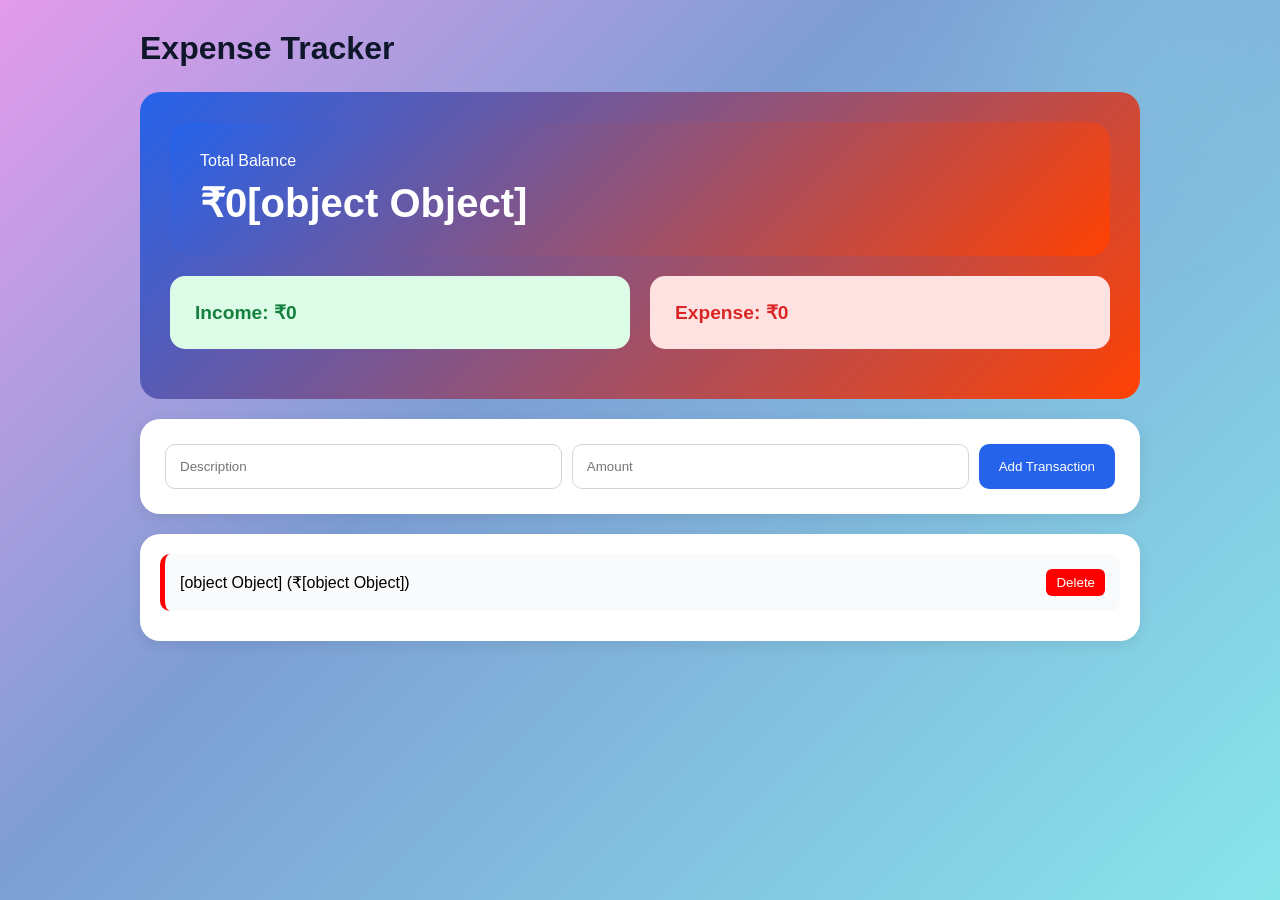
<file: frontend/Expense_tracker/index.html>
<!DOCTYPE html>
<html lang="en">
<head>
    <meta charset="UTF-8">
    <meta name="viewport" content="width=device-width, initial-scale=1.0">
    <title>Expense Tracker</title>
    <link rel="stylesheet" href="style.css">
</head>
<body>

    <div class="container">

        <h1>Expense Tracker</h1>

        <div class="summary">

            <div class="summary">
             <p>Total Balance</p>
             <h2 id="balance">₹0</h2>
            </div>
            <div class="totals">
                <p id="income">Income: ₹0</p>
                <p id="expense">Expense: ₹0</p>
            </div>

        </div>

        <div class="form">

            <input
                type="text"
                id="description"
                placeholder="Description"
            >

            <input
                type="number"
                id="amount"
                placeholder="Amount"
            >

            <button id="addBtn">
                Add Transaction
            </button>

        </div>

        <ul id="transactionList"></ul>

    </div>

    <script src="script.js"></script>

</body>
</html>
</file>
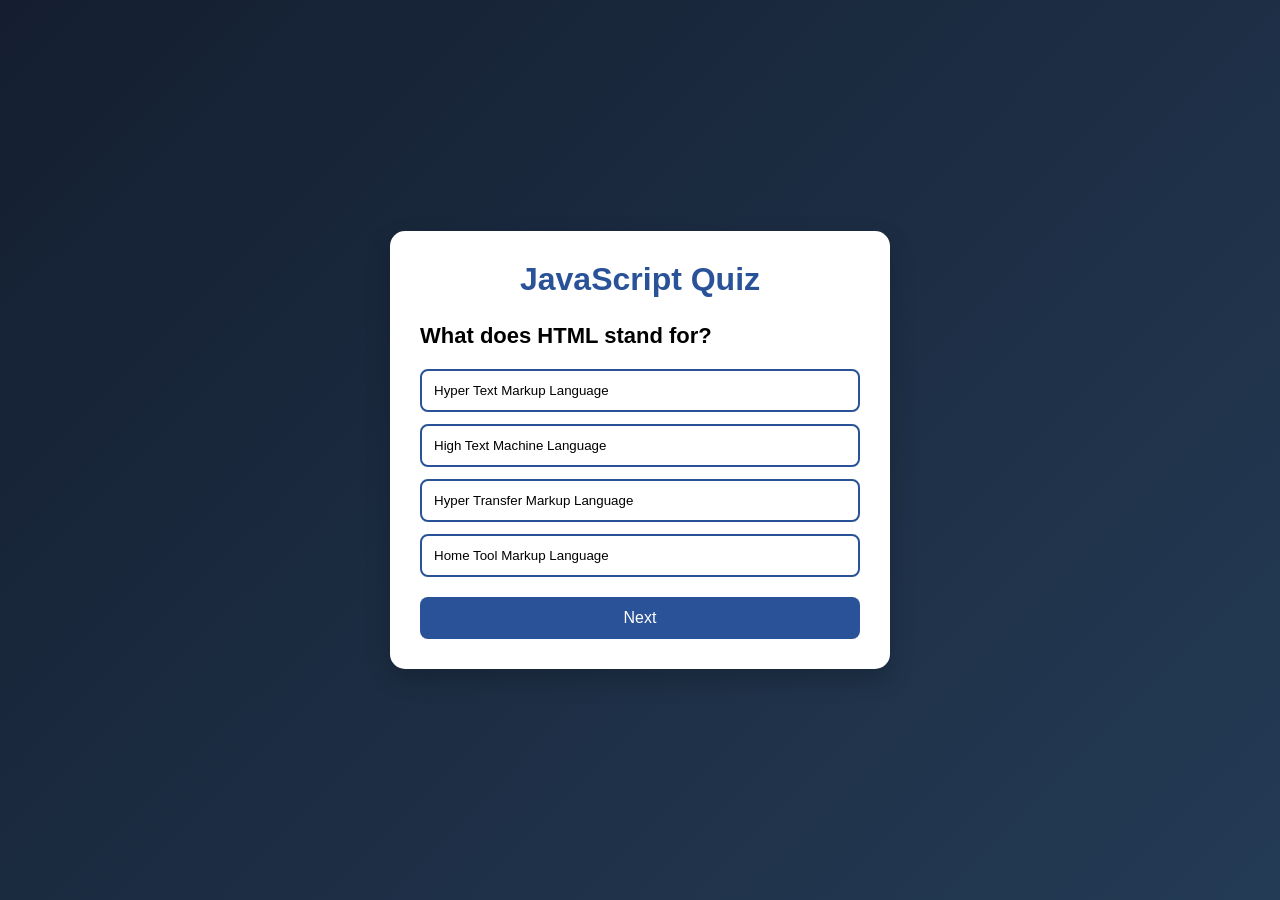
<file: frontend/Quiz (js)/index.html>
<!DOCTYPE html>
<html lang="en">
<head>
    <meta charset="UTF-8">
    <meta name="viewport" content="width=device-width, initial-scale=1.0">
    <title>Quiz App</title>
    <link rel="stylesheet" href="style.css">
</head>
<body>

    <div class="quiz-container">

        <h1>JavaScript Quiz</h1>

        <h2 id="question">
            Question appears here
        </h2>

        <div id="options"></div>

        <button id="nextBtn">
            Next
        </button>

    </div>

    <script src="script.js"></script>

</body>
</html>
</file>
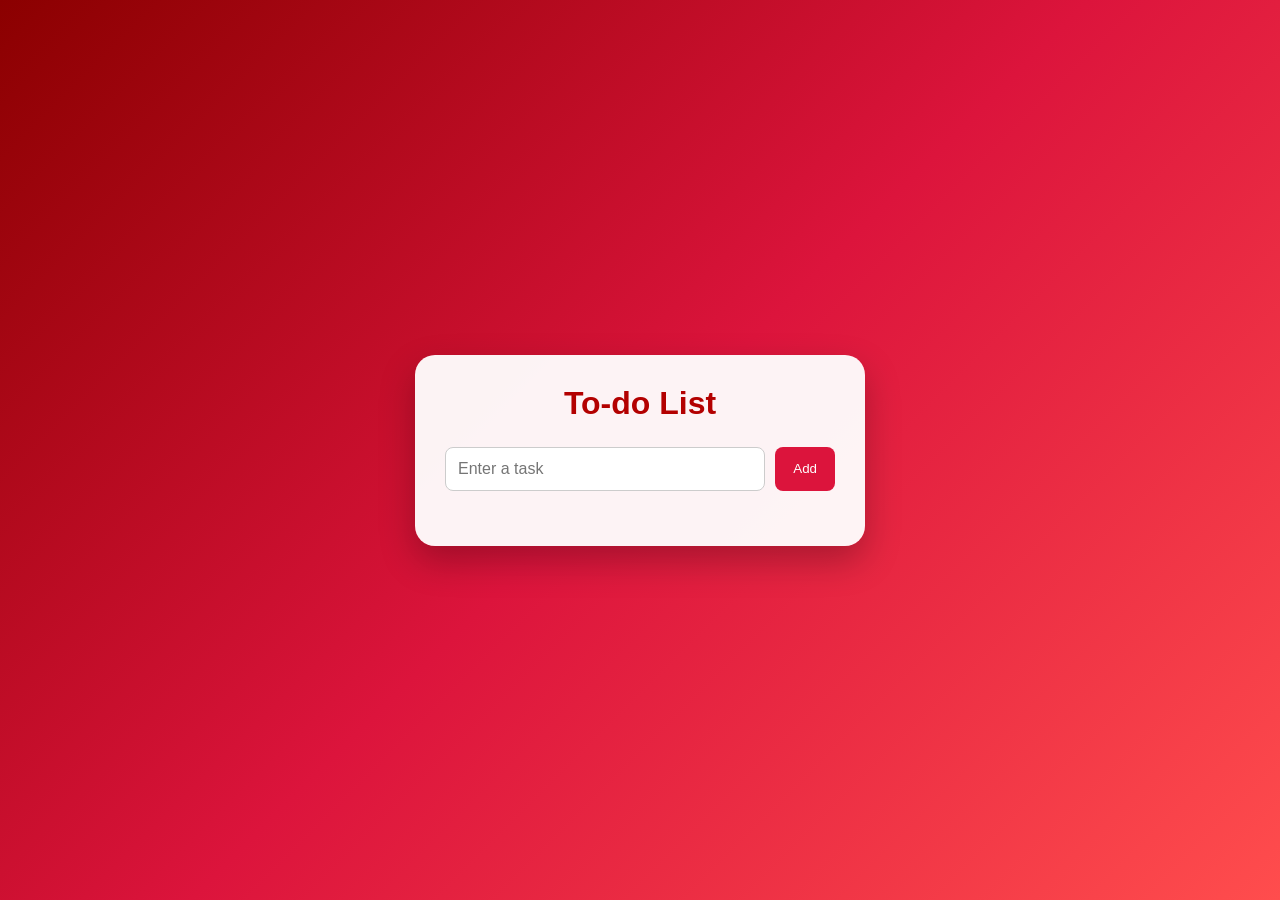
<file: frontend/Todo-list (using js)/index.html>
<!DOCTYPE html>
<html lang="en">
<head>
    <meta charset="UTF-8">
    <meta name="viewport" content="width=device-width, initial-scale=1.0">
    <title>Todo App</title>
    <link rel="stylesheet" href="style.css">
</head>
<body>

    <div class="container">

        <h1>To-do List</h1>

        <div class="input-section">
            <input
                type="text"
                id="taskInput"
                placeholder="Enter a task"
            >

            <button id="addBtn">
                Add
            </button>
        </div>

        <ul id="taskList"></ul>

    </div>

    <script src="script.js"></script>
</body>
</html>
</file>
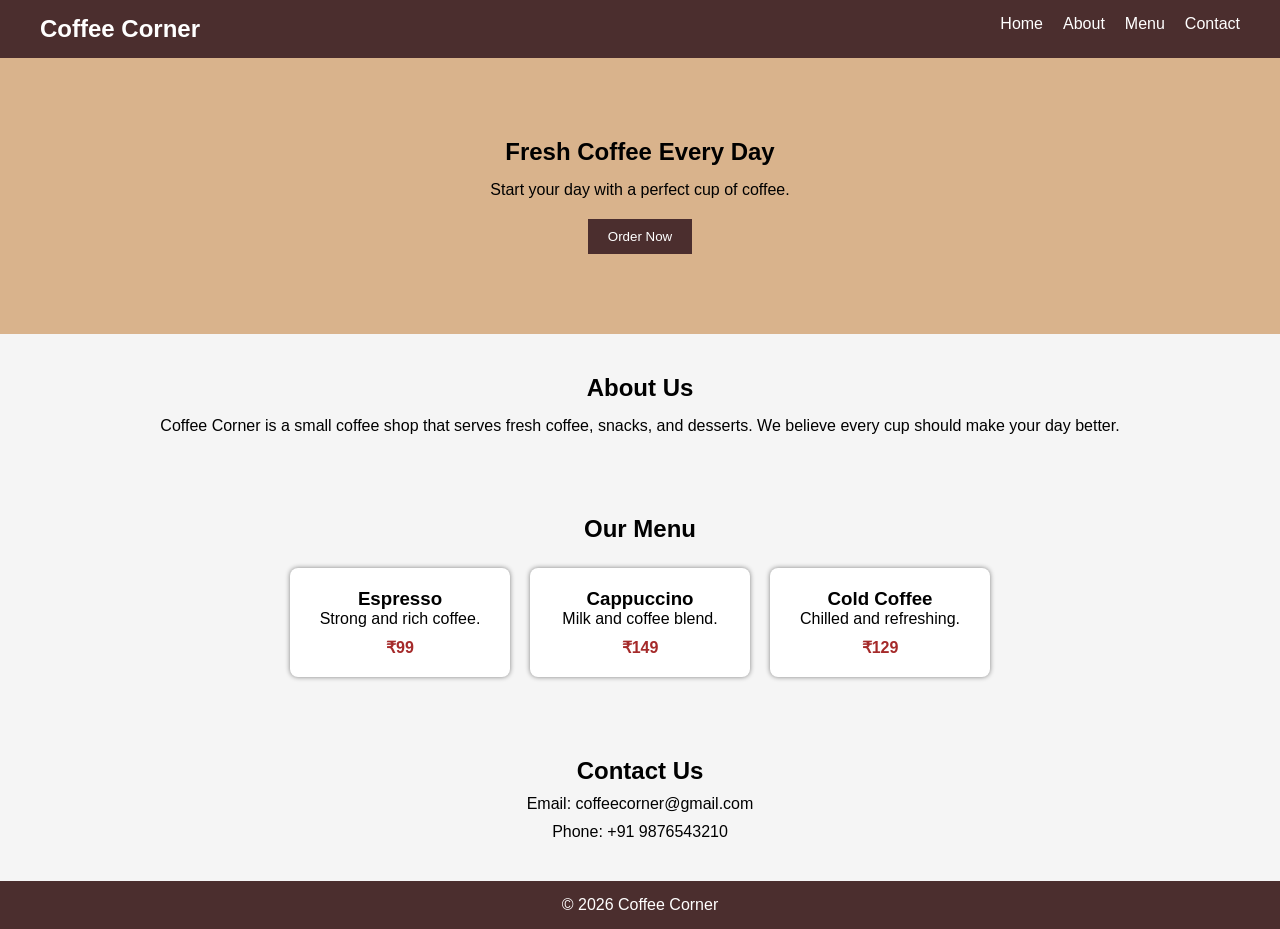
<file: HTML & CSS/coffee.html>
<!DOCTYPE html>
<html>
<head>
    <title>Coffee Corner</title>
    <link rel="stylesheet" href="style.css">
</head>
<body>

    <nav>
        <h2>Coffee Corner</h2>
        <ul>
            <li>Home</li>
            <li>About</li>
            <li>Menu</li>
            <li>Contact</li>
        </ul>
    </nav>

    <section class="hero">
        <h1>Fresh Coffee Every Day</h1>
        <p>Start your day with a perfect cup of coffee.</p>
        <button>Order Now</button>
    </section>

    <section class="about">
        <h2>About Us</h2>
        <p>
            Coffee Corner is a small coffee shop that serves
            fresh coffee, snacks, and desserts. We believe
            every cup should make your day better.
        </p>
    </section>

    <section class="menu">
        <h2>Our Menu</h2>

        <div class="cards">

            <div class="card">
                <h3>Espresso</h3>
                <p>Strong and rich coffee.</p>
                <h4>₹99</h4>
            </div>

            <div class="card">
                <h3>Cappuccino</h3>
                <p>Milk and coffee blend.</p>
                <h4>₹149</h4>
            </div>

            <div class="card">
                <h3>Cold Coffee</h3>
                <p>Chilled and refreshing.</p>
                <h4>₹129</h4>
            </div>

        </div>
    </section>

    <section class="contact">
        <h2>Contact Us</h2>
        <p>Email: coffeecorner@gmail.com</p>
        <p>Phone: +91 9876543210</p>
    </section>

    <footer>
        <p>© 2026 Coffee Corner</p>
    </footer>

</body>
</html>
</file>
<file: frontend/Expense_tracker/style.css>
*{
    margin:0;
    padding:0;
    box-sizing:border-box;
}
.container{
    max-width:1000px;
    margin:auto;
}

h1{
    margin-bottom:25px;
    color:#0f172a;
}

.summary{
    background:linear-gradient(
        135deg,
        #2563eb,
        #FF4103
    );

    color:white;

    padding:30px;

    border-radius:20px;

    margin-bottom:20px;
}

.summary h2{
    margin-top:10px;
    font-size:2.5rem;
}

.totals{
    display:flex;
    gap:20px;

    margin-bottom:20px;
}

#income,
#expense{
    flex:1;

    padding:25px;

    border-radius:15px;

    font-size:1.2rem;
    font-weight:bold;
}

#income{
    background:#dcfce7;
    color:#15803d;
}

#expense{
    background:#fee2e2;
    color:#dc2626;
}

.form{
    background:white;

    padding:25px;

    border-radius:20px;

    margin-bottom:20px;

    box-shadow:0 4px 15px rgba(0,0,0,0.08);

    display:flex;
    gap:10px;
}

.form input{
    flex:1;

    padding:14px;

    border:1px solid #d1d5db;

    border-radius:10px;
}

#addBtn{
    padding:14px 20px;

    border:none;

    background:#2563eb;

    color:white;

    border-radius:10px;

    cursor:pointer;
}

#addBtn:hover{
    background:#1d4ed8;
}

#transactionList{
    list-style:none;

    background:white;

    padding:20px;

    border-radius:20px;

    box-shadow:0 4px 15px rgba(0,0,0,0.08);
}

.transaction{
    display:flex;
    justify-content:space-between;
    align-items:center;

    padding:15px;

    margin-bottom:10px;

    border-radius:10px;

    background:#f8fafc;
}

.income-item{
    border-left:5px solid green;
}

.expense-item{
    border-left:5px solid red;
}

.delete-btn{
    background:red;
    color:white;

    border:none;

    padding:6px 10px;

    border-radius:6px;

    cursor:pointer;
}

@media(max-width:768px){

    .totals{
        flex-direction:column;
    }

    .form{
        flex-direction:column;
    }

}
.container{
    max-width:1000px;
    margin:auto;

    position:relative;
}

.container::before{
    content:"";

    position:absolute;

    top:-80px;
    right:-80px;

    width:180px;
    height:180px;

    background:#88e6eb;

    border-radius:50%;

    filter:blur(80px);

    opacity:0.35;

    z-index:-1;
}
body{
    font-family:Segoe UI,sans-serif;

    min-height:100vh;

    padding:30px;

    background: linear-gradient(
        135deg,
        #e49bec 0%,
        #7d9ed4 40%,
        #88e6eb 100%
    );
}
</file>
<file: frontend/Quiz (js)/style.css>
* {
    margin: 0;
    padding: 0;
    box-sizing: border-box;
}

body {
    font-family: Arial, sans-serif;

    display: flex;
    justify-content: center;
    align-items: center;

    min-height: 100vh;

    background: linear-gradient(
        135deg,
        #1e3c72,
        #2a5298
    );
}

.quiz-container {
    width: 500px;
    max-width: 90%;

    background: white;

    padding: 30px;

    border-radius: 15px;

    box-shadow: 0 10px 25px rgba(0,0,0,0.2);
}

h1 {
    text-align: center;
    margin-bottom: 25px;

    color: #2a5298;
}

#question {
    margin-bottom: 20px;
    font-size: 22px;
}

#options {
    display: flex;
    flex-direction: column;
    gap: 12px;
}

.option-btn {
    padding: 12px;

    border: 2px solid #2a5298;

    background: white;

    border-radius: 8px;

    cursor: pointer;

    text-align: left;

    transition: 0.3s;
}

.option-btn:hover {
    background: #2a5298;
    color: white;
}

#nextBtn {
    margin-top: 20px;

    width: 100%;

    padding: 12px;

    border: none;

    background: #2a5298;
    color: white;

    border-radius: 8px;

    cursor: pointer;

    font-size: 16px;

    transition: 0.3s;
}

#nextBtn:hover {
    background: #1e3c72;
}

.correct {
    background: #28a745 !important;
    color: white;
}

.wrong {
    background: #dc3545 !important;
    color: white;
}
.correct {
    background: #28a745 !important;
    color: white;
}

.wrong {
    background: #dc3545 !important;
    color: white;
}
body {
    background: linear-gradient(
        135deg,
        #141e30,
        #243b55
    );

    display: flex;
    justify-content: center;
    align-items: center;

    min-height: 100vh;
}
</file>
<file: frontend/Todo-list (using js)/style.css>
* {
    margin: 0;
    padding: 0;
    box-sizing: border-box;
}

body {
    font-family: Arial, sans-serif;

    background: linear-gradient(
        135deg,
        #8B0000,
        #DC143C,
        #FF4D4D
    );

    display: flex;
    justify-content: center;
    align-items: center;

    min-height: 100vh;
}

.container {
    width: 450px;
    padding: 30px;

    background: rgba(255, 255, 255, 0.95);

    border-radius: 20px;

    box-shadow:
        0 15px 35px rgba(0, 0, 0, 0.25);
}

h1 {
    text-align: center;
    margin-bottom: 25px;

    color: #b30000;
}

.input-section {
    display: flex;
    gap: 10px;
}

#taskInput {
    flex: 1;

    padding: 12px;

    border: 1px solid #ccc;
    border-radius: 8px;

    font-size: 16px;
}

#taskInput:focus {
    outline: none;
    border-color: #DC143C;
}

#addBtn {
    padding: 12px 18px;

    border: none;
    border-radius: 8px;

    background: #DC143C;
    color: white;

    cursor: pointer;

    transition: 0.3s;
}

#addBtn:hover {
    transform: scale(1.05);
    background: #b30000;
}

#taskList {
    list-style: none;
    margin-top: 25px;
}

.task {
    display: flex;
    justify-content: space-between;
    align-items: center;

    background: #f8f8f8;

    padding: 12px;
    margin-bottom: 12px;

    border-radius: 10px;

    box-shadow: 0 2px 5px rgba(0, 0, 0, 0.1);

    transition: 0.3s;
}

.task:hover {
    transform: translateY(-2px);
}

.task span {
    font-size: 16px;
    word-break: break-word;
}

.completed {
    text-decoration: line-through;
    color: gray;
}

.complete-btn {
    background: #28a745;
    color: white;

    border: none;

    padding: 6px 10px;

    border-radius: 5px;

    cursor: pointer;

    margin-right: 5px;

    transition: 0.3s;
}

.complete-btn:hover {
    transform: scale(1.05);
}

.delete-btn {
    background: #dc3545;
    color: white;

    border: none;

    padding: 6px 10px;

    border-radius: 5px;

    cursor: pointer;

    transition: 0.3s;
}

.delete-btn:hover {
    transform: scale(1.05);
}

@media (max-width: 500px) {

    .container {
        width: 90%;
        padding: 20px;
    }

    .task {
        flex-direction: column;
        gap: 10px;
        align-items: flex-start;
    }

}
</file>
<file: HTML & CSS/style.css>
*{
    margin:0;
    padding:0;
    box-sizing:border-box;
    font-family:Arial, sans-serif;
}

body{
    background:#f5f5f5;
}

/* Navbar */

nav{
    background:#4b2e2e;
    color:white;
    display:flex;
    justify-content:space-between;
    padding:15px 40px;
}

nav ul{
    list-style:none;
    display:flex;
    gap:20px;
}

nav li{
    cursor:pointer;
}

/* Hero */

.hero{
    text-align:center;
    padding:80px 20px;
    background:#d9b38c;
}

.hero h1{
    margin-bottom:15px;
}

.hero p{
    margin-bottom:20px;
}

.hero button{
    padding:10px 20px;
    border:none;
    background:#4b2e2e;
    color:white;
    cursor:pointer;
}

.hero button:hover{
    background:#6b3f3f;
}

/* About */

.about{
    padding:40px;
    text-align:center;
}

.about p{
    margin-top:15px;
}

/* Menu */

.menu{
    padding:40px;
    text-align:center;
}

.cards{
    display:flex;
    justify-content:center;
    gap:20px;
    margin-top:25px;
    flex-wrap:wrap;
}

.card{
    background:white;
    padding:20px;
    width:220px;
    border-radius:8px;
    box-shadow:0 0 5px gray;
}

.card:hover{
    transform:translateY(-5px);
}

.card h4{
    margin-top:10px;
    color:brown;
}

/* Contact */

.contact{
    padding:40px;
    text-align:center;
}

.contact p{
    margin-top:10px;
}

/* Footer */

footer{
    background:#4b2e2e;
    color:white;
    text-align:center;
    padding:15px;
}

/* Mobile */

@media(max-width:600px){

    nav{
        flex-direction:column;
        text-align:center;
    }

    nav ul{
        justify-content:center;
        margin-top:10px;
    }

}
</file>
